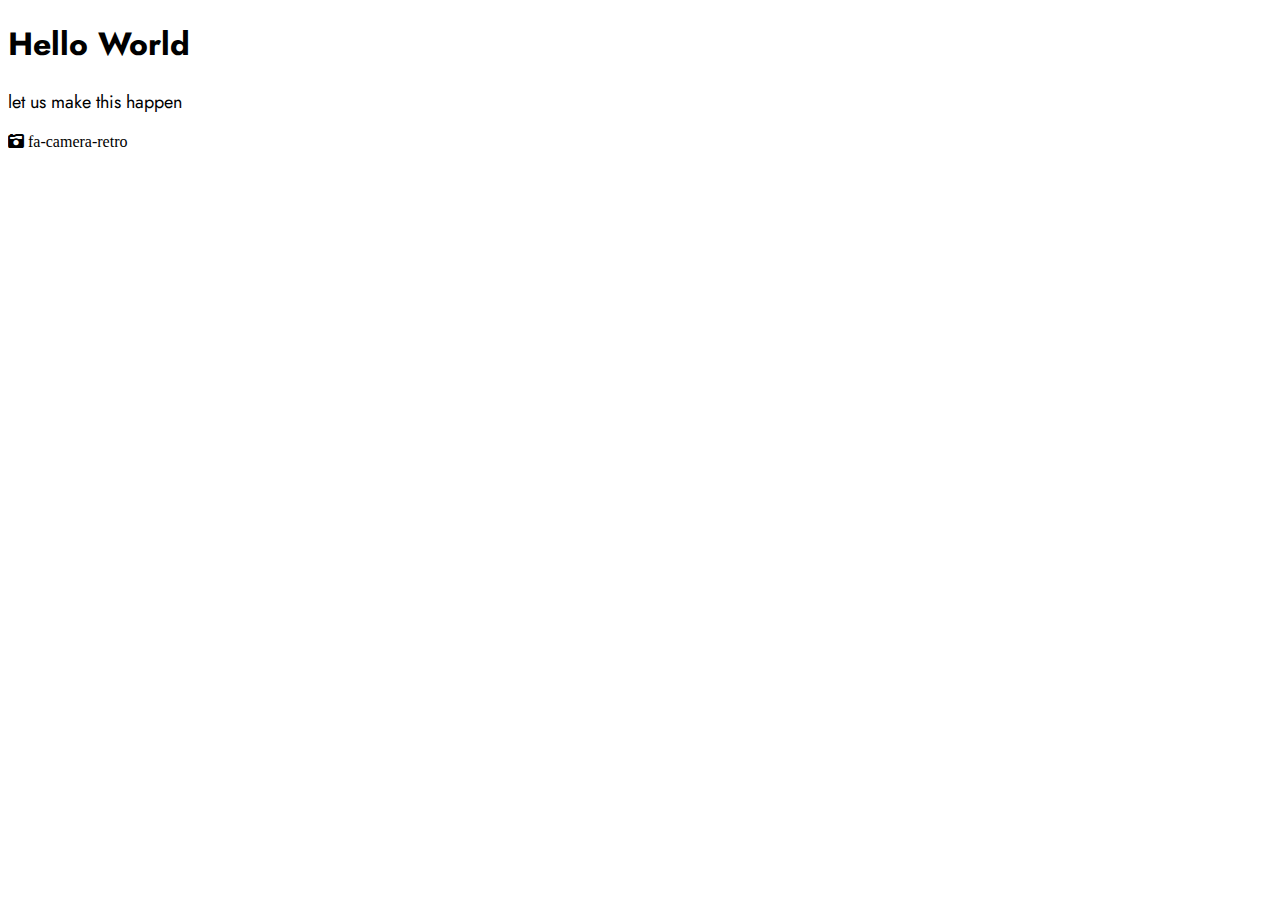
<file: index.html>
<!DOCTYPE html>
<html lang="en">
  <head>
    <meta charset="UTF-8" />
    <meta name="viewport" content="width=device-width, initial-scale=1.0" />
    <link
      href="https://cdn.jsdelivr.net/npm/bootstrap@5.3.5/dist/css/bootstrap.min.css"
      rel="stylesheet"
      integrity="sha384-SgOJa3DmI69IUzQ2PVdRZhwQ+dy64/BUtbMJw1MZ8t5HZApcHrRKUc4W0kG879m7"
      crossorigin="anonymous"
    />
    <link rel="stylesheet" href="/styles/styles.css" />
    <link rel="preconnect" href="https://fonts.googleapis.com" />
    <link rel="preconnect" href="https://fonts.gstatic.com" crossorigin />
    <link
      href="https://fonts.googleapis.com/css2?family=Jost:ital,wght@0,100..900;1,100..900&family=Roboto:ital,wght@0,100..900;1,100..900&display=swap"
      rel="stylesheet"
    />
    <link
      rel="stylesheet"
      href="https://cdnjs.cloudflare.com/ajax/libs/font-awesome/6.7.2/css/all.min.css"
    />

    <title>Art by Dolapo James</title>
  </head>
  <body>
    <div>
      <h1>Hello World</h1>
      <p>let us make this happen</p>
      <i class="fa fa-camera-retro"></i> fa-camera-retro
    </div>

    <script
      src="https://cdn.jsdelivr.net/npm/bootstrap@5.3.5/dist/js/bootstrap.bundle.min.js"
      integrity="sha384-k6d4wzSIapyDyv1kpU366/PK5hCdSbCRGRCMv+eplOQJWyd1fbcAu9OCUj5zNLiq"
      crossorigin="anonymous"
    ></script>
  </body>
</html>
</file>
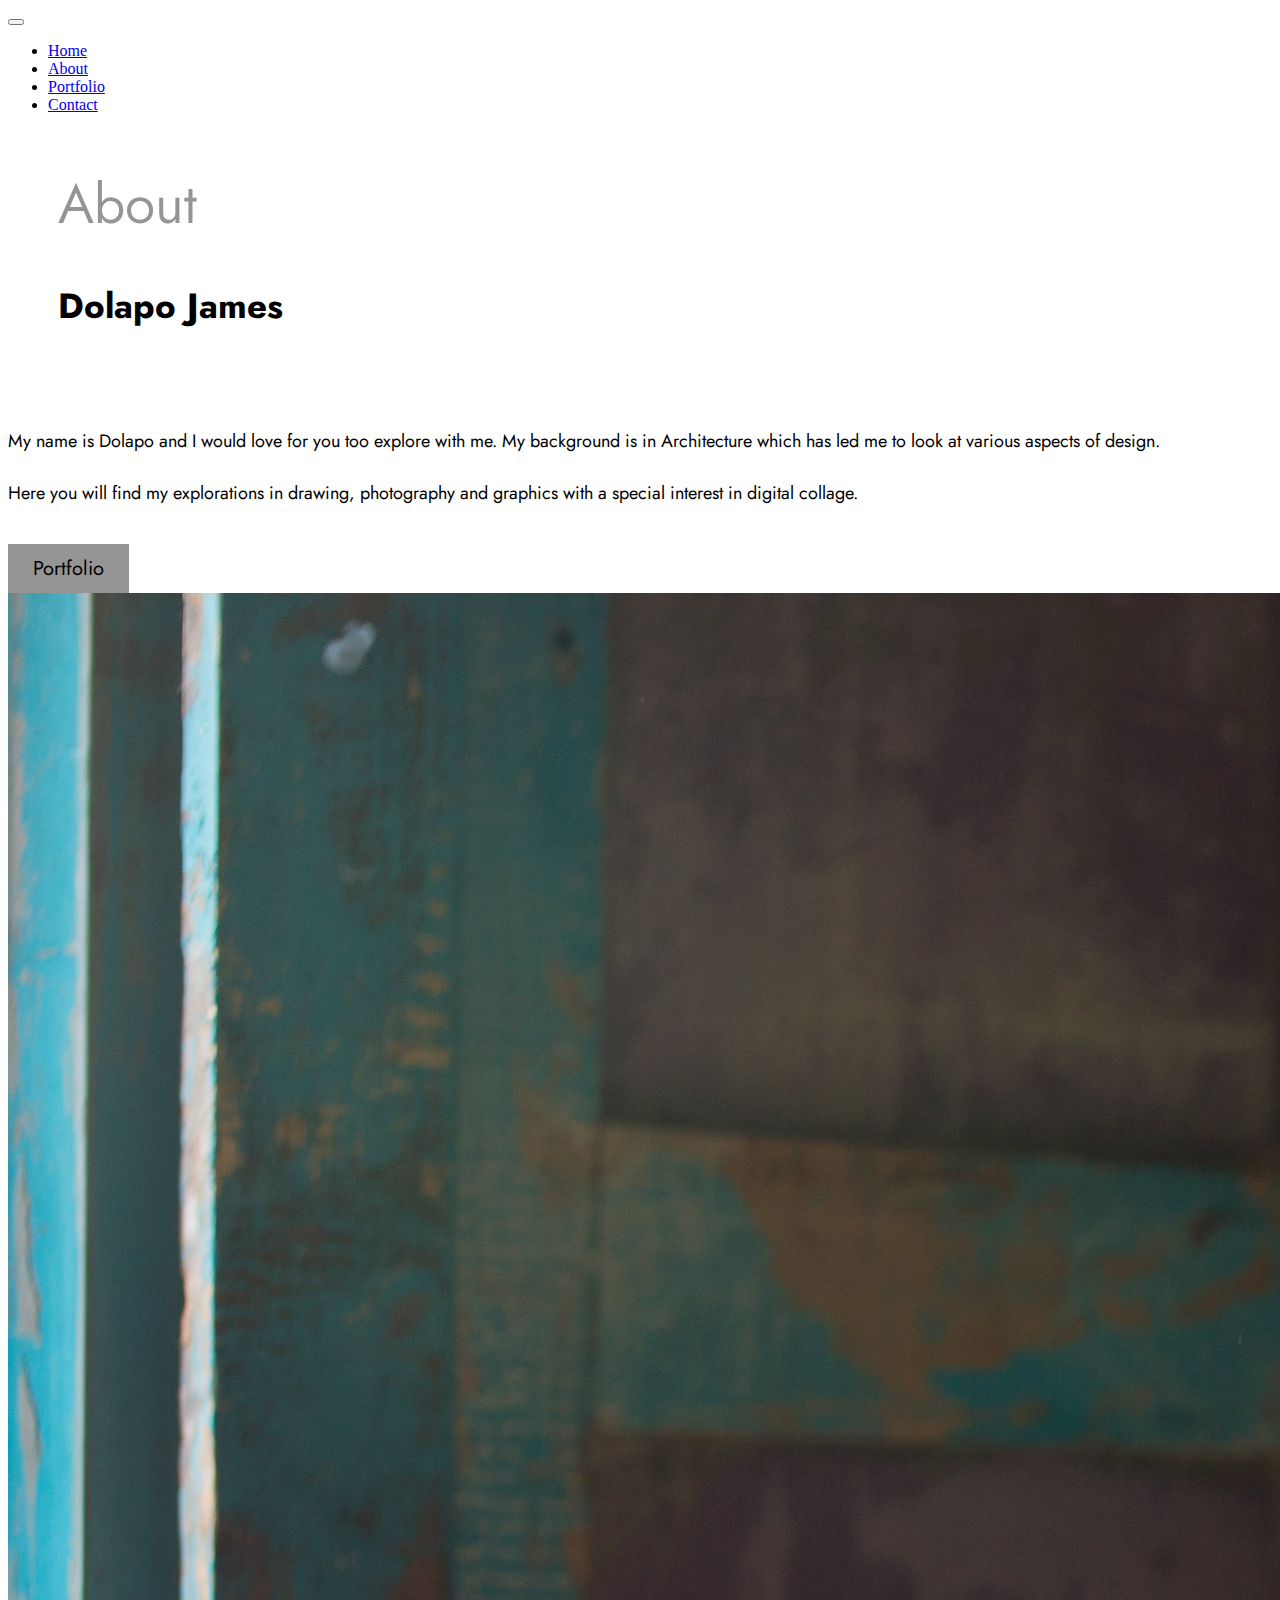
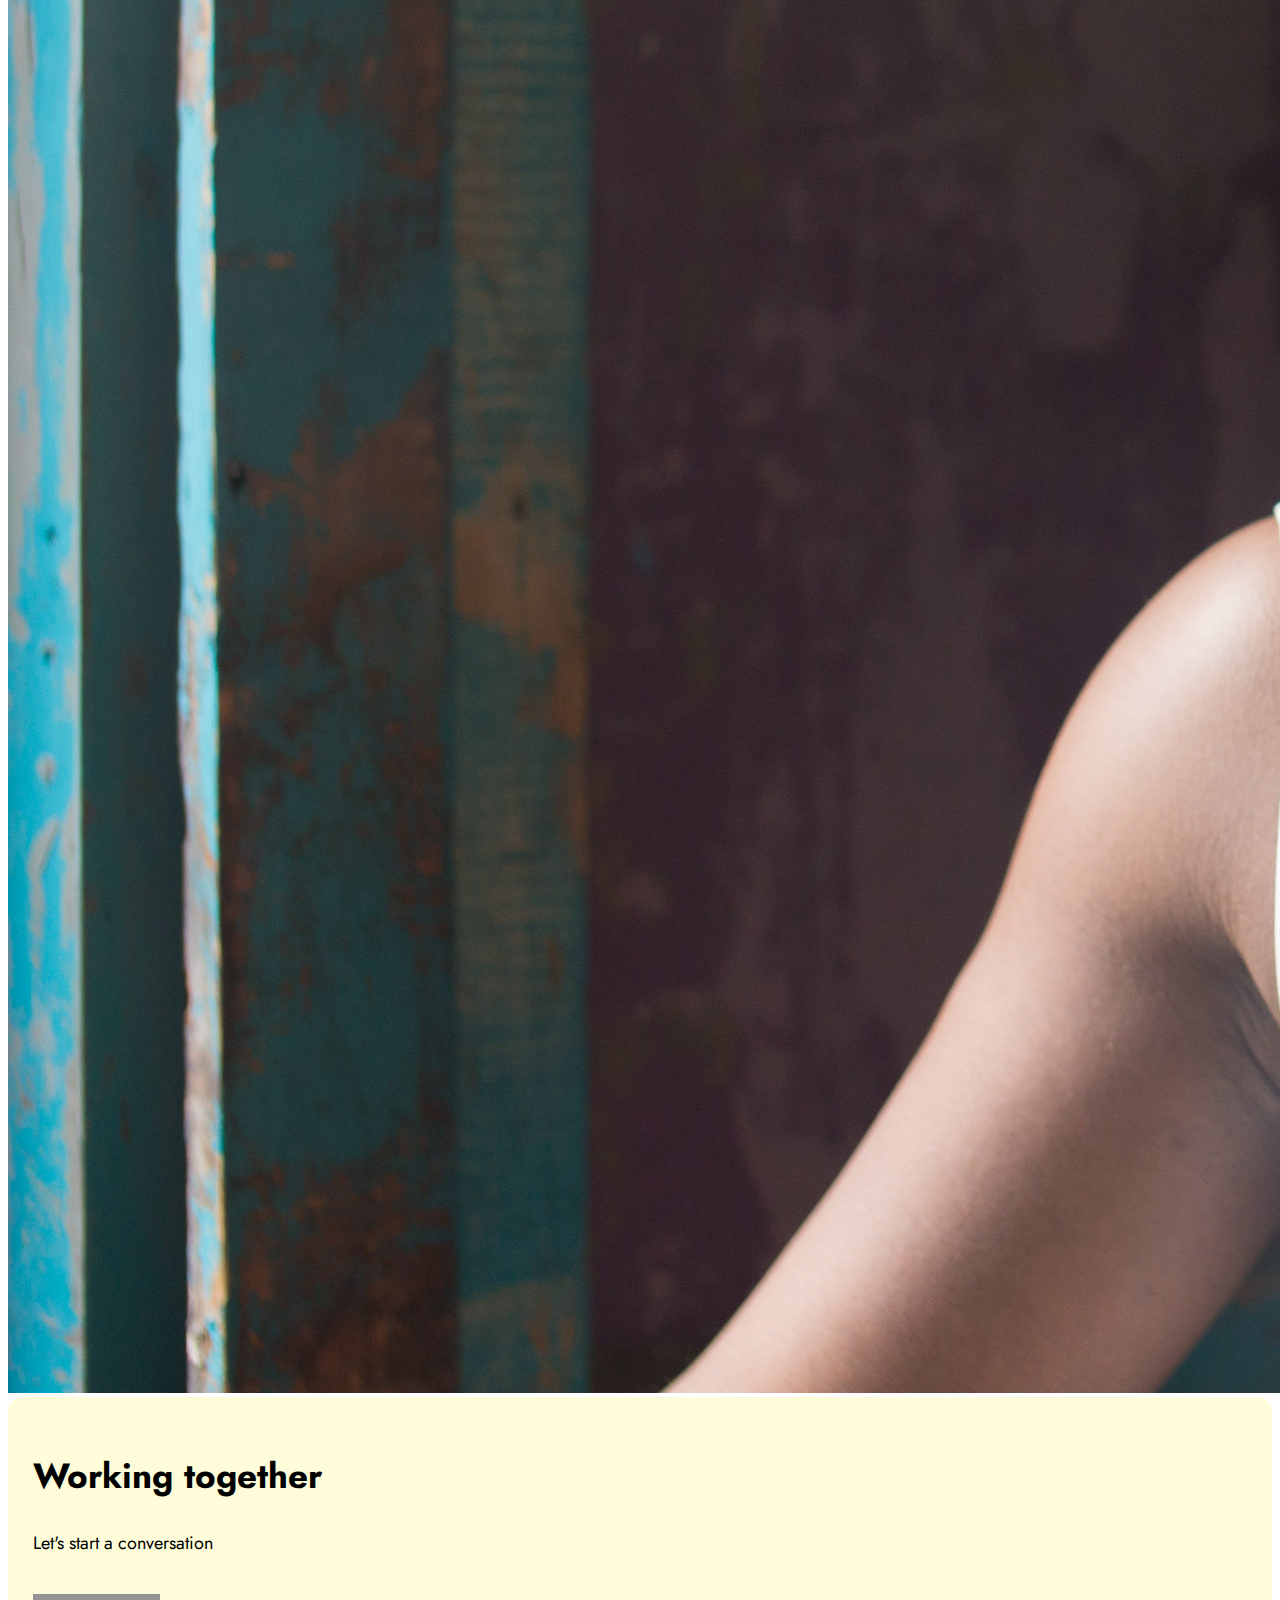
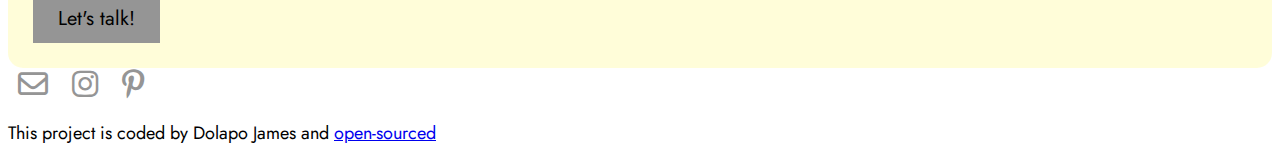
<file: about.html>
<!DOCTYPE html>
<html lang="en">
  <head>
    <meta charset="UTF-8" />
    <meta name="viewport" content="width=device-width, initial-scale=1.0" />
    <link
      href="https://cdn.jsdelivr.net/npm/bootstrap@5.3.6/dist/css/bootstrap.min.css"
      rel="stylesheet"
      integrity="sha384-4Q6Gf2aSP4eDXB8Miphtr37CMZZQ5oXLH2yaXMJ2w8e2ZtHTl7GptT4jmndRuHDT"
      crossorigin="anonymous"
    />

    <link rel="stylesheet" href="/styles/styles.css" />
    <link rel="preconnect" href="https://fonts.googleapis.com" />
    <link rel="preconnect" href="https://fonts.gstatic.com" crossorigin />
    <link
      href="https://fonts.googleapis.com/css2?family=Jost:ital,wght@0,100..900;1,100..900&family=Roboto:ital,wght@0,100..900;1,100..900&display=swap"
      rel="stylesheet"
    />
    <link
      rel="stylesheet"
      href="https://cdnjs.cloudflare.com/ajax/libs/font-awesome/6.7.2/css/all.min.css"
    />
    <meta name="description" content="About Dolapo James and her design work" />

    <title>About Dolapo James</title>
  </head>
  <body>
    <nav class="navbar navbar-expand-lg bg-body-none">
      <div class="container-fluid">
        <a class="navbar-brand" href="#"></a>
        <button
          class="navbar-toggler"
          type="button"
          data-bs-toggle="collapse"
          data-bs-target="#navbarNav"
          aria-controls="navbarNav"
          aria-expanded="false"
          aria-label="Toggle navigation"
        >
          <span class="navbar-toggler-icon"></span>
        </button>
        <div
          class="collapse navbar-collapse justify-content-end"
          id="navbarNav"
        >
          <ul class="navbar-nav nav-underline">
            <li class="nav-item">
              <a class="nav-link" href="/">Home</a>
            </li>
            <li class="nav-item">
              <a class="nav-link active" href="/about.html" title="about Dolapo"
                >About</a
              >
            </li>
            <li class="nav-item">
              <a class="nav-link" href="/portfolio.html" title="view my work"
                >Portfolio</a
              >
            </li>
            <li class="nav-item">
              <a class="nav-link" href="/contact.html" title="contact Dolapo"
                >Contact</a
              >
            </li>
          </ul>
        </div>
      </div>
    </nav>

    <div class="hero-container">
      <h1>About</h1>
      <h2>Dolapo James</h2>
    </div>
    <div class="container">
      <div class="row">
        <div class="col-sm-6">
          <div class="about-description">
            <p>
              My name is Dolapo and I would love for you too explore with me. My
              background is in Architecture which has led me to look at various
              aspects of design.
              <br />
              <br />

              Here you will find my explorations in drawing, photography and
              graphics with a special interest in digital collage.
            </p>
            <a href="/portfolio.html"
              ><button type="button" class="btn btn-secondary">
                Portfolio
              </button></a
            >
          </div>
        </div>
        <div class="col-sm-6">
          <img
            src="/images/Dolapo James- Benedetto Photos.jpg"
            alt="portrait photo of Dolapo James"
            class="img-fluid rounded"
          />
        </div>
      </div>
    </div>
    <script
      src="https://cdn.jsdelivr.net/npm/bootstrap@5.3.6/dist/js/bootstrap.bundle.min.js"
      integrity="sha384-j1CDi7MgGQ12Z7Qab0qlWQ/Qqz24Gc6BM0thvEMVjHnfYGF0rmFCozFSxQBxwHKO"
      crossorigin="anonymous"
    ></script>

    <div class="container mt-5">
      <footer class="inquire-call-to-action d-flex justify-content-between">
        <div>
          <h2>Working together</h2>
          <p>Let's start a conversation</p>
        </div>
        <div>
          <a href="/contact.html"
            ><button type="button" class="btn btn-secondary mt-4 p-2">
              Let's talk!
            </button></a
          >
        </div>
      </footer>
      <footer class="social-links text-center mt-3">
        <a href="mailto:oludolapo@hotmail.com"
          ><i class="fa-regular fa-envelope"></i
        ></a>

        <a href="https://www.instagram.com/bydolapojames" target="_blank"
          ><i class="fa-brands fa-instagram"></i
        ></a>
        <a href="https://uk.pinterest.com/oludolapojames/" target="_blank"
          ><i class="fa-brands fa-pinterest-p"></i
        ></a>
      </footer>
      <p class="text-center mt-5">
        This project is coded by Dolapo James and
        <a
          href="https://github.com/dolapojames/art-dolapo-james"
          target="_blank"
          >open-sourced</a
        >
      </p>
    </div>
  </body>
</html>
</file>
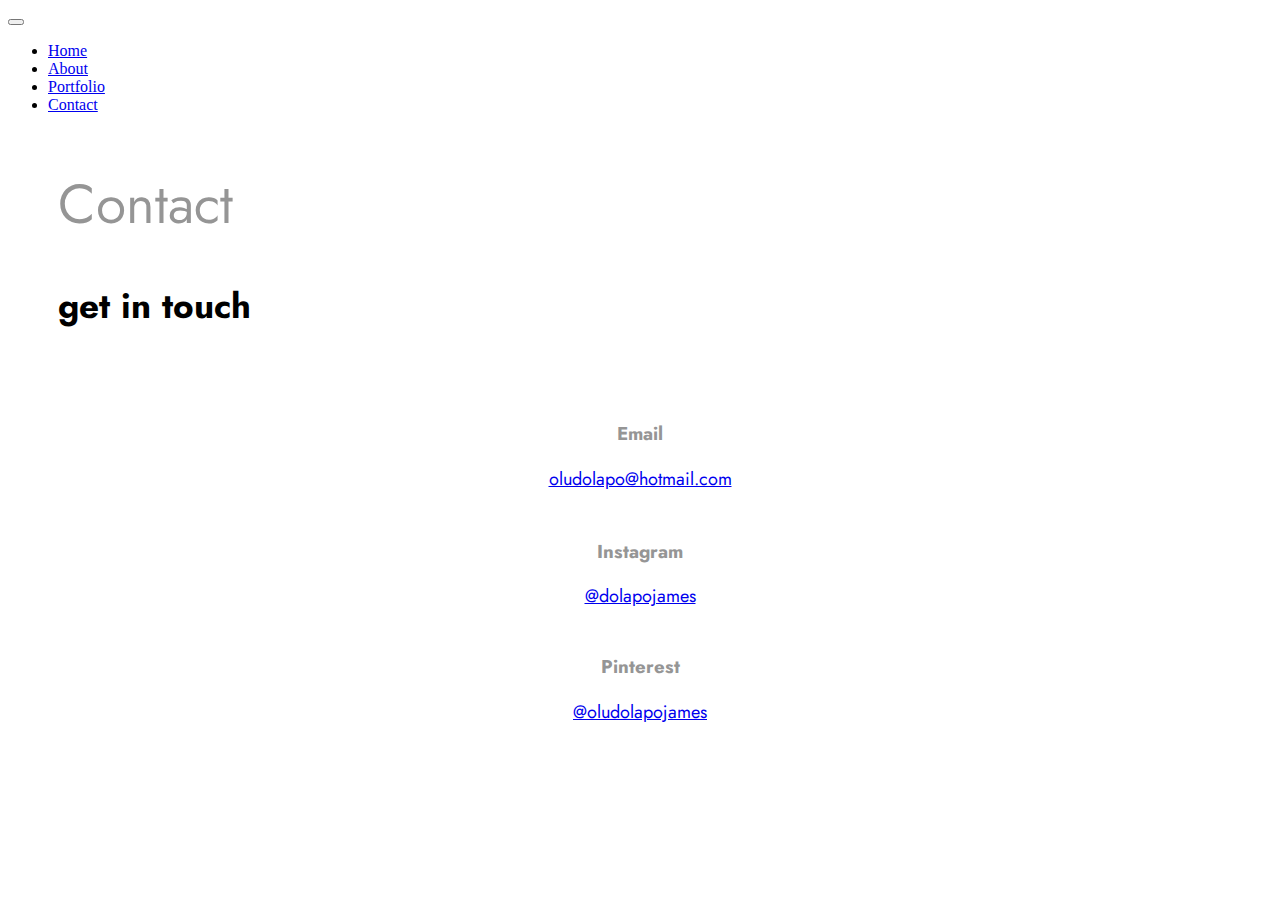
<file: contact.html>
<!DOCTYPE html>
<html lang="en">
  <head>
    <meta charset="UTF-8" />
    <meta name="viewport" content="width=device-width, initial-scale=1.0" />
    <link
      href="https://cdn.jsdelivr.net/npm/bootstrap@5.3.6/dist/css/bootstrap.min.css"
      rel="stylesheet"
      integrity="sha384-4Q6Gf2aSP4eDXB8Miphtr37CMZZQ5oXLH2yaXMJ2w8e2ZtHTl7GptT4jmndRuHDT"
      crossorigin="anonymous"
    />

    <link rel="stylesheet" href="/styles/styles.css" />
    <link rel="preconnect" href="https://fonts.googleapis.com" />
    <link rel="preconnect" href="https://fonts.gstatic.com" crossorigin />
    <link
      href="https://fonts.googleapis.com/css2?family=Jost:ital,wght@0,100..900;1,100..900&family=Roboto:ital,wght@0,100..900;1,100..900&display=swap"
      rel="stylesheet"
    />
    <link
      rel="stylesheet"
      href="https://cdnjs.cloudflare.com/ajax/libs/font-awesome/6.7.2/css/all.min.css"
    />

    <title>Contact</title>
  </head>
  <body>
    <nav class="navbar navbar-expand-lg bg-body-none">
      <div class="container-fluid">
        <a class="navbar-brand" href="#"></a>
        <button
          class="navbar-toggler"
          type="button"
          data-bs-toggle="collapse"
          data-bs-target="#navbarNav"
          aria-controls="navbarNav"
          aria-expanded="false"
          aria-label="Toggle navigation"
        >
          <span class="navbar-toggler-icon"></span>
        </button>
        <div
          class="collapse navbar-collapse justify-content-end"
          id="navbarNav"
        >
          <ul class="navbar-nav nav-underline">
            <li class="nav-item">
              <a class="nav-link" href="/">Home</a>
            </li>
            <li class="nav-item">
              <a class="nav-link" href="/about.html">About</a>
            </li>
            <li class="nav-item">
              <a class="nav-link" href="/portfolio.html">Portfolio</a>
            </li>
            <li class="nav-item">
              <a class="nav-link active" href="/contact.html">Contact</a>
            </li>
          </ul>
        </div>
      </div>
    </nav>

    <div class="hero-container">
      <h1>Contact</h1>
      <h2>get in touch</h2>
    </div>
    <div class="container contact-container">
      <h3>Email</h3>
      <p>
        <a href="mailto:oludolapo@hotmail.com" title="Send an email"
          >oludolapo@hotmail.com</a
        >
      </p>

      <br />
      <h3>Instagram</h3>
      <p>
        <a href="https://www.instagram.com/bydolapojames" target="_blank"
          >@dolapojames</a
        >
        <br />
        <br />
      </p>
      <h3>Pinterest</h3>
      <p>
        <a href="https://uk.pinterest.com/oludolapojames/" target="_blank"
          >@oludolapojames</a
        >
      </p>
    </div>
    <script
      src="https://cdn.jsdelivr.net/npm/bootstrap@5.3.6/dist/js/bootstrap.bundle.min.js"
      integrity="sha384-j1CDi7MgGQ12Z7Qab0qlWQ/Qqz24Gc6BM0thvEMVjHnfYGF0rmFCozFSxQBxwHKO"
      crossorigin="anonymous"
    ></script>
  </body>
</html>
</file>
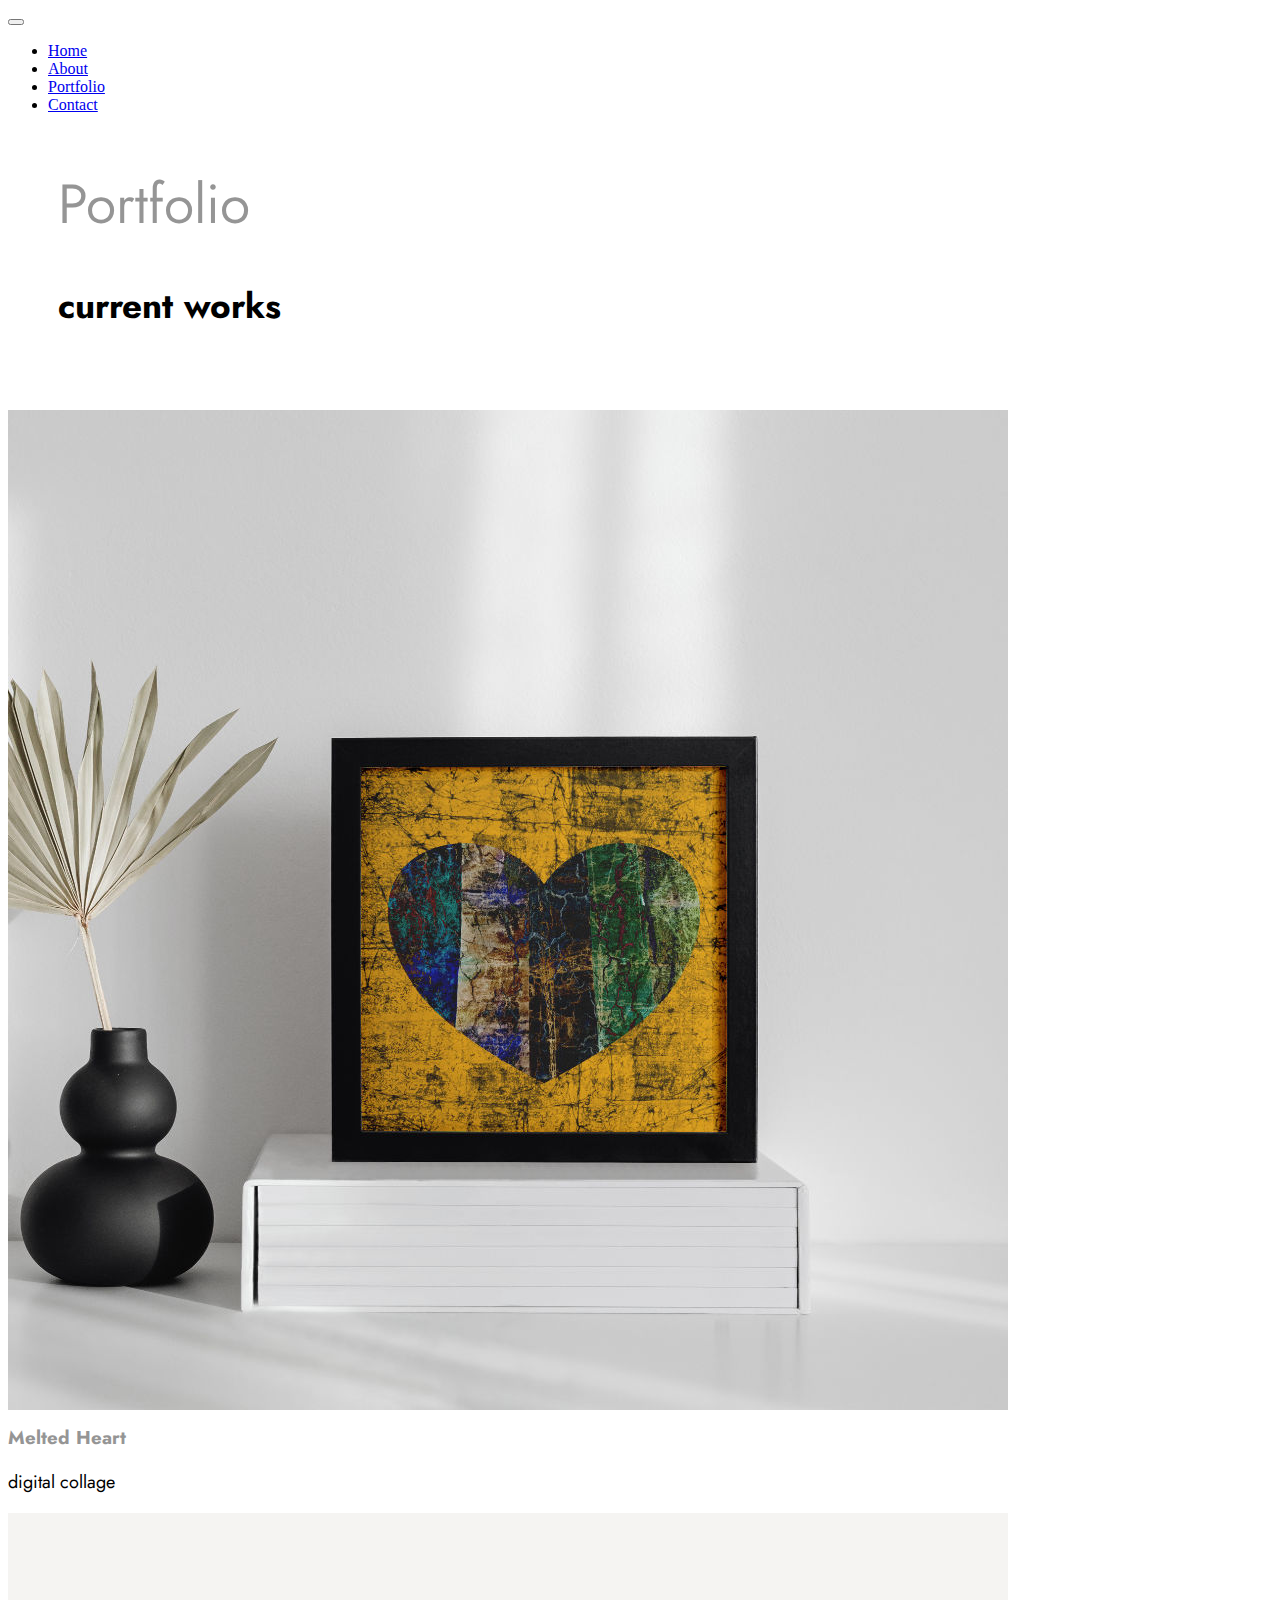
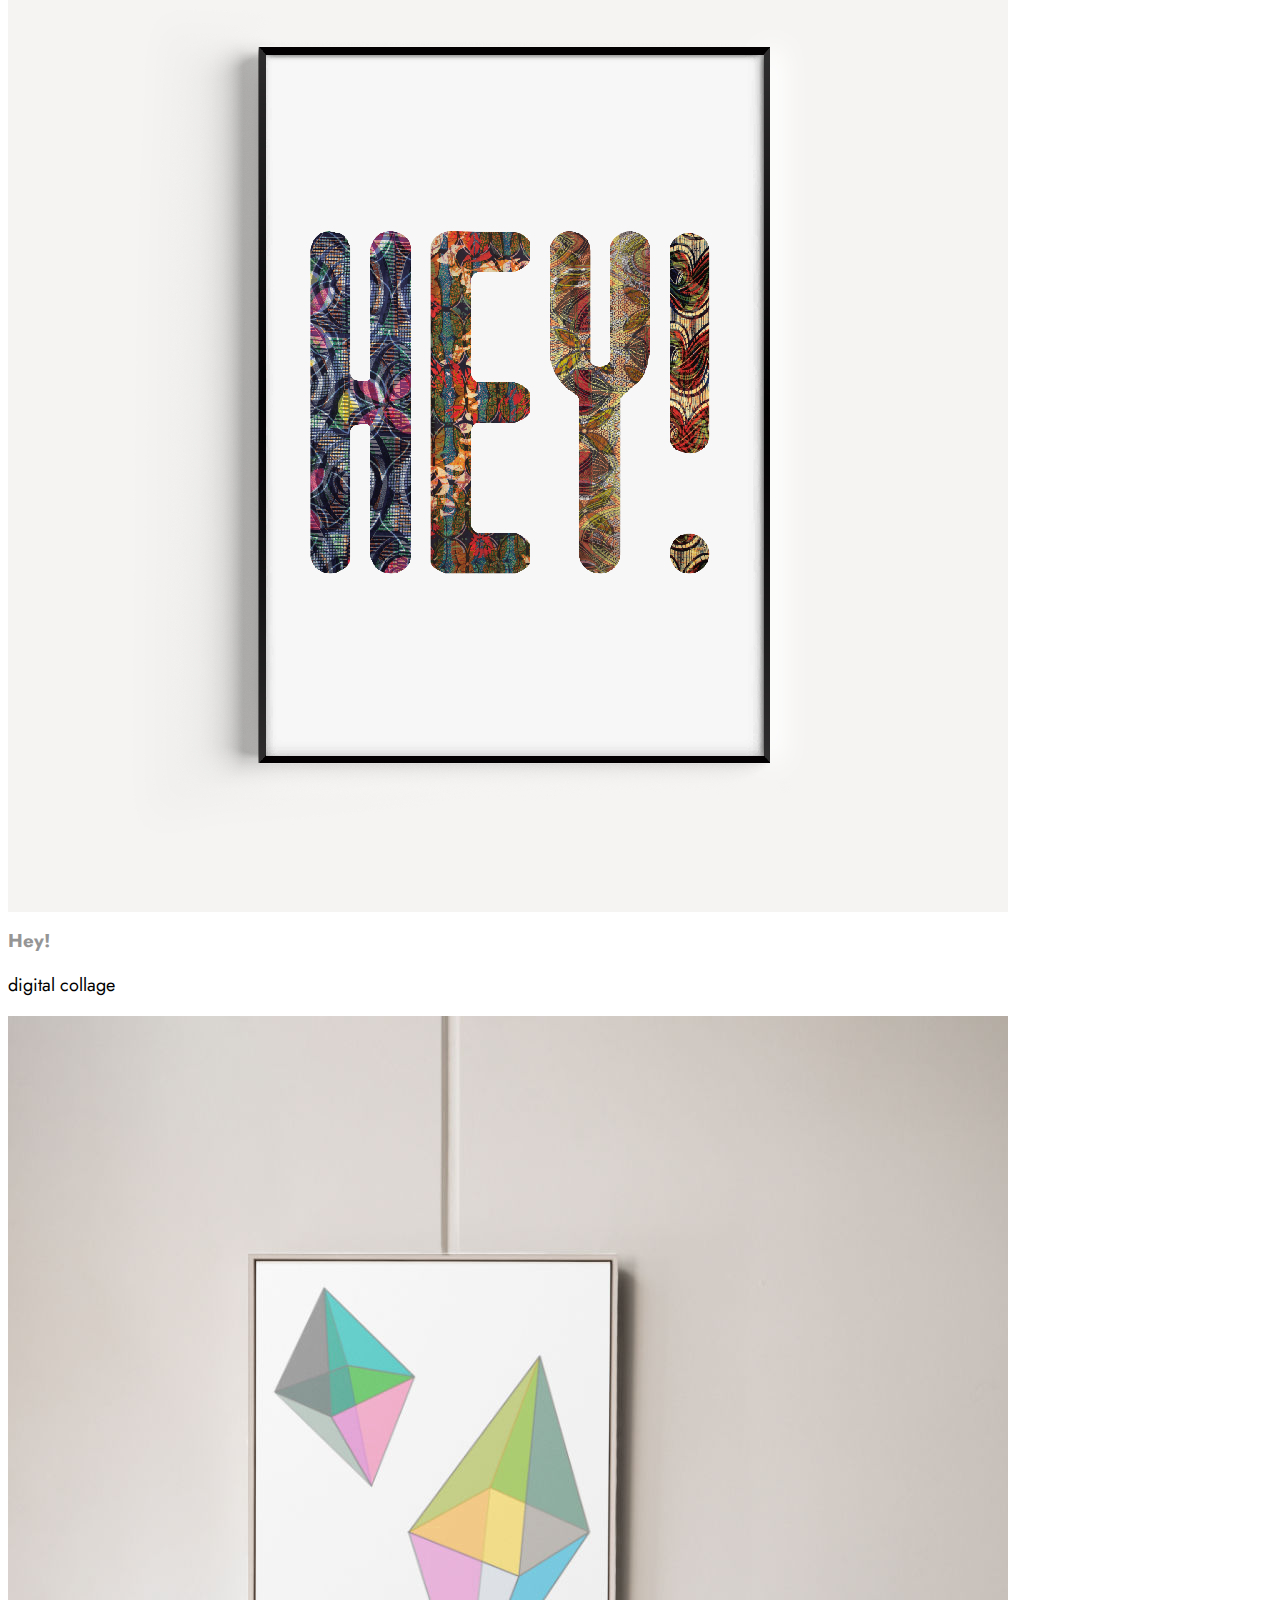
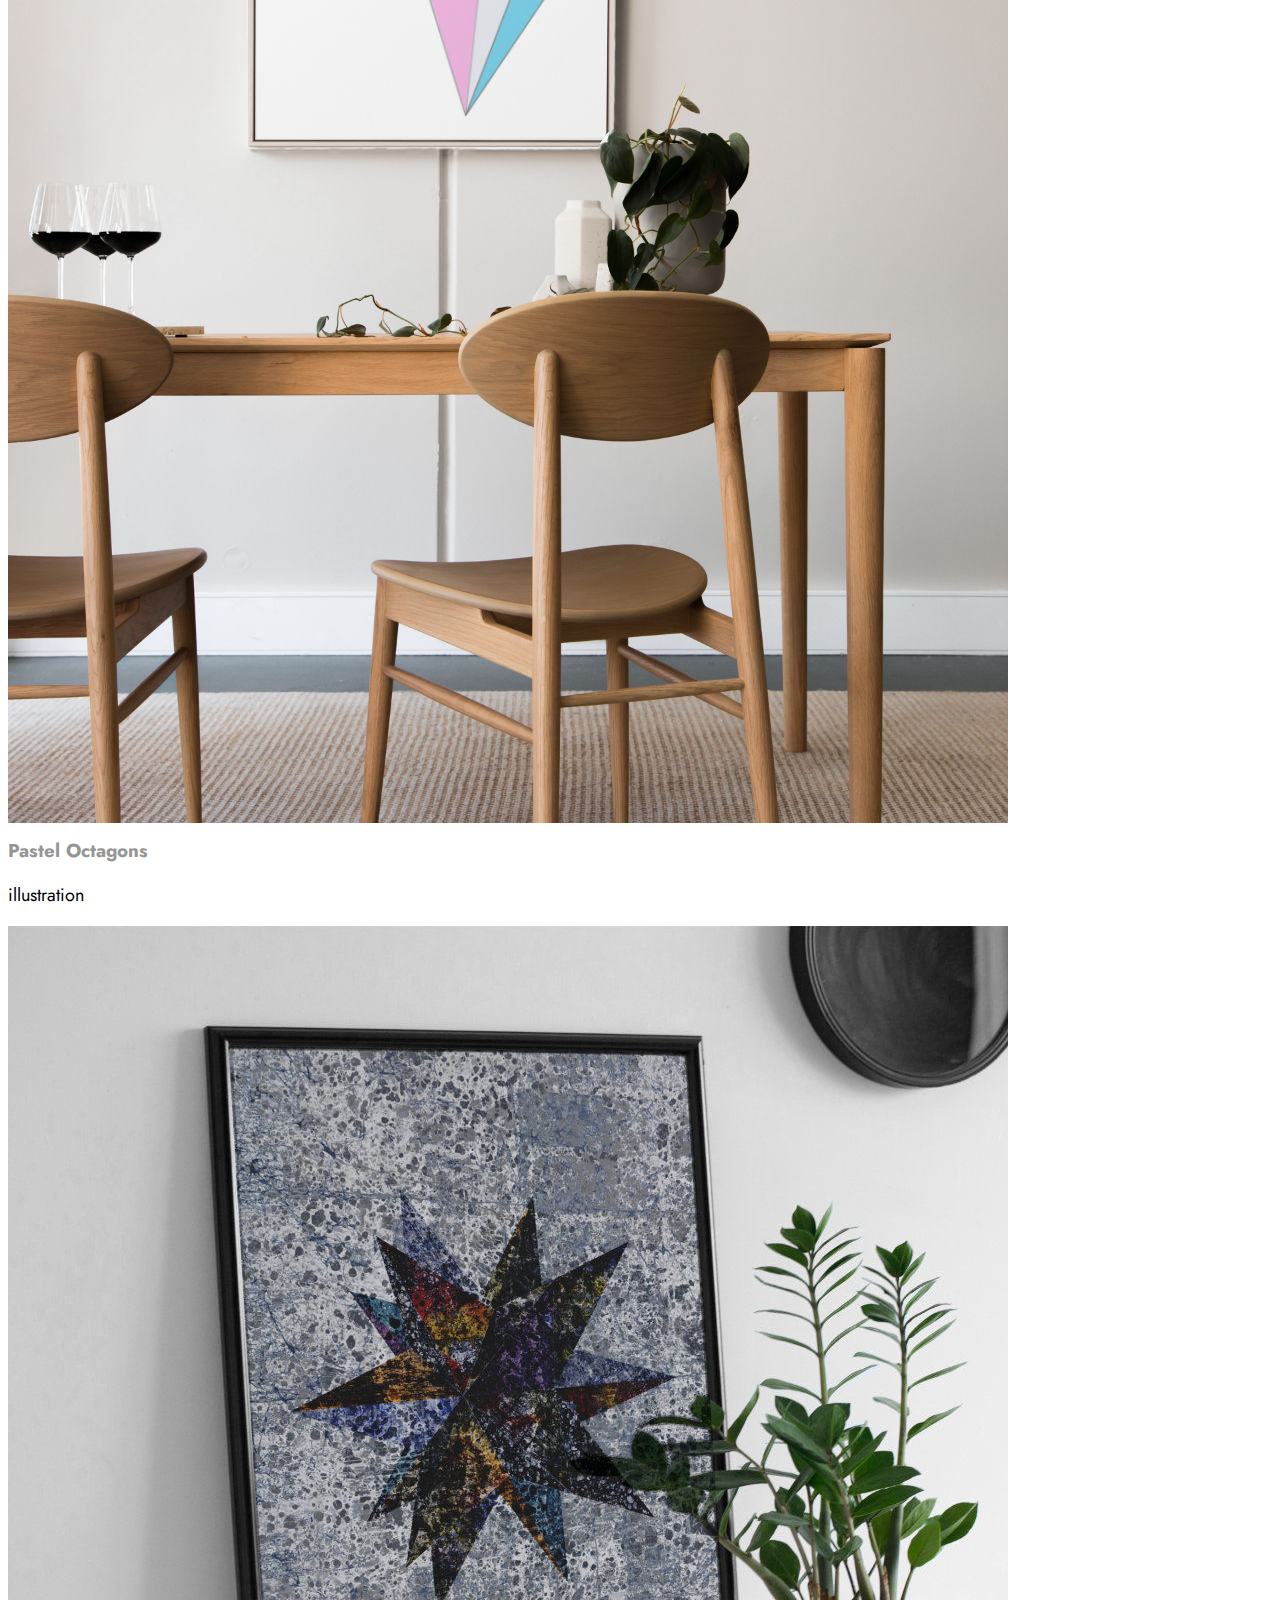
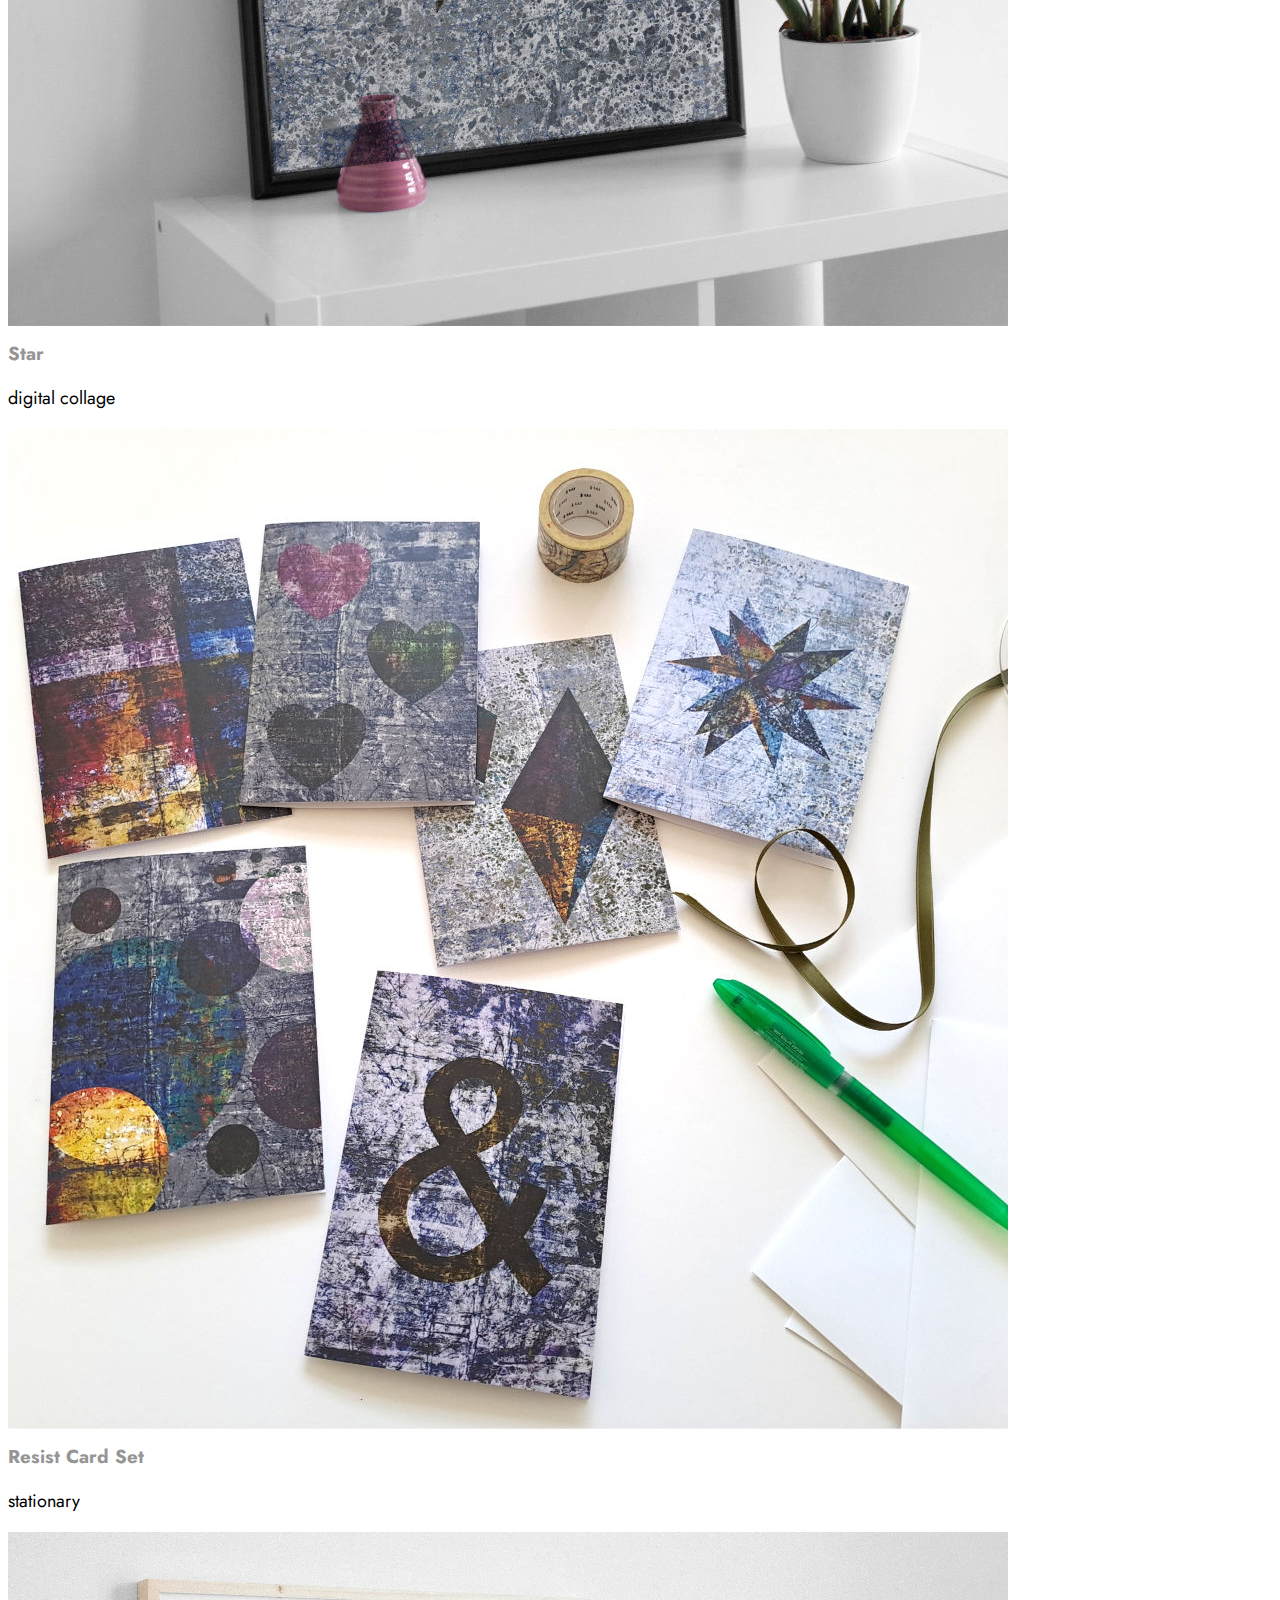
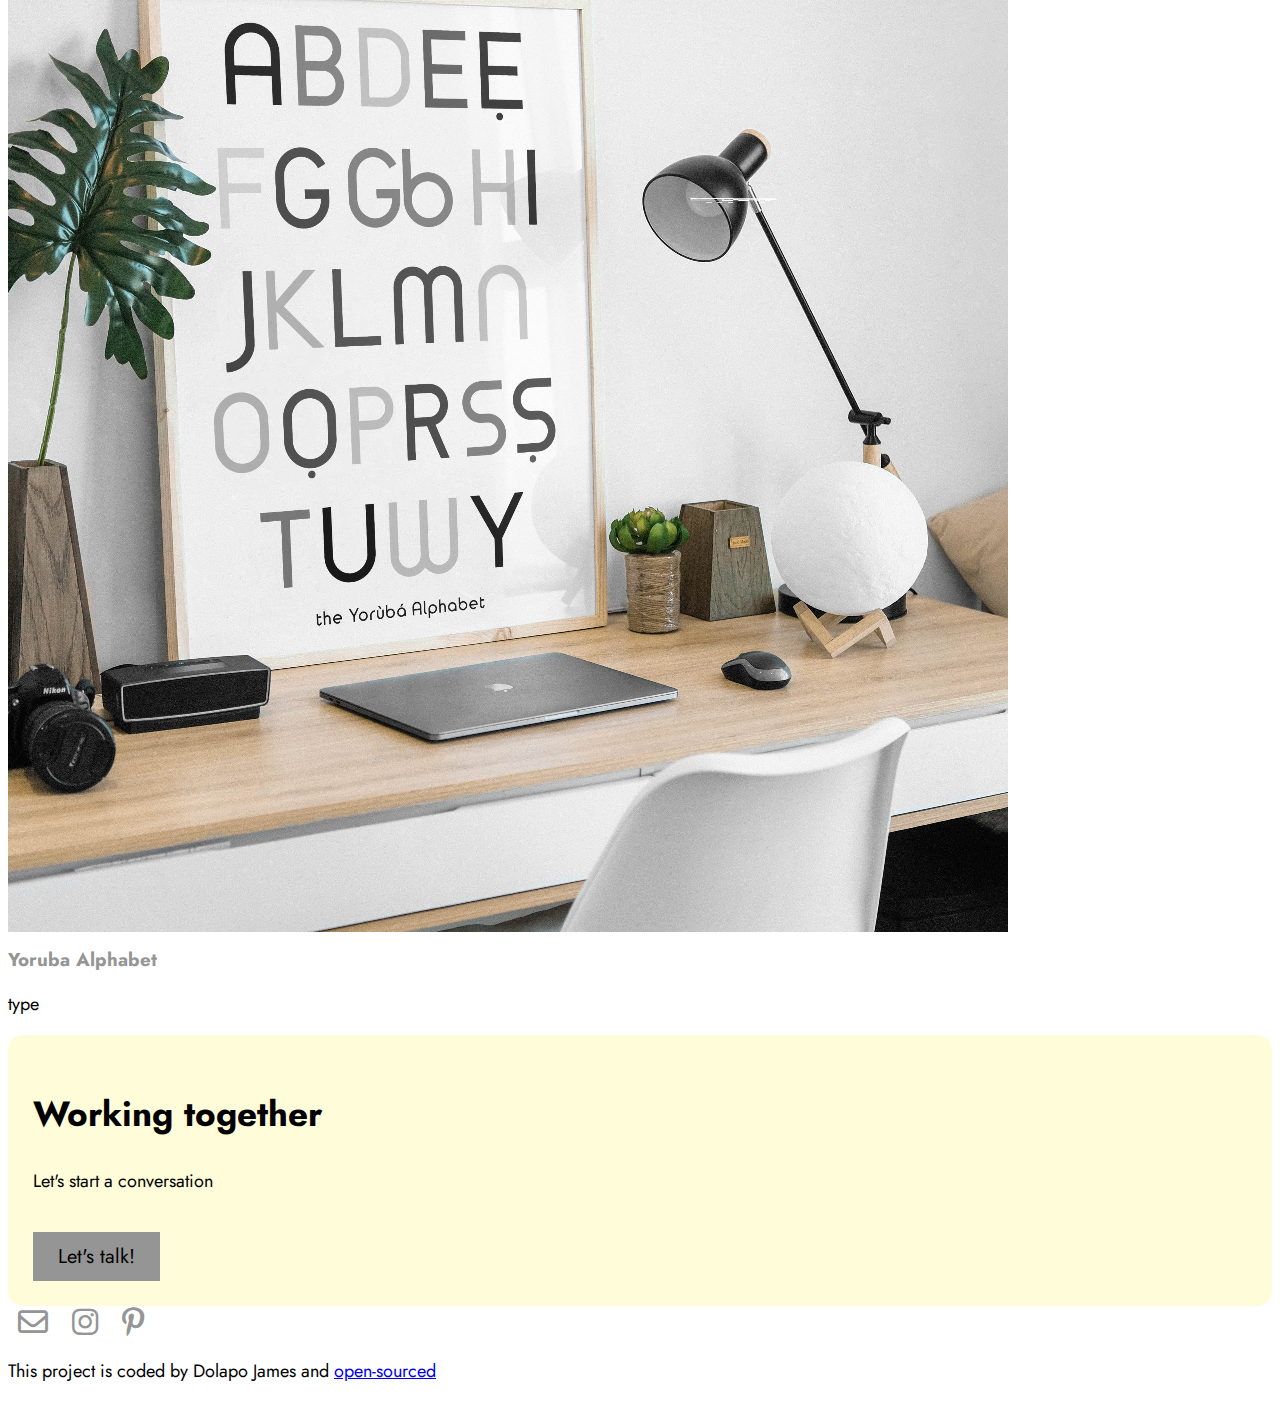
<file: portfolio.html>
<!DOCTYPE html>
<html lang="en">
  <head>
    <meta charset="UTF-8" />
    <meta name="viewport" content="width=device-width, initial-scale=1.0" />
    <link
      href="https://cdn.jsdelivr.net/npm/bootstrap@5.3.6/dist/css/bootstrap.min.css"
      rel="stylesheet"
      integrity="sha384-4Q6Gf2aSP4eDXB8Miphtr37CMZZQ5oXLH2yaXMJ2w8e2ZtHTl7GptT4jmndRuHDT"
      crossorigin="anonymous"
    />

    <link rel="stylesheet" href="/styles/styles.css" />
    <link rel="preconnect" href="https://fonts.googleapis.com" />
    <link rel="preconnect" href="https://fonts.gstatic.com" crossorigin />
    <link
      href="https://fonts.googleapis.com/css2?family=Jost:ital,wght@0,100..900;1,100..900&family=Roboto:ital,wght@0,100..900;1,100..900&display=swap"
      rel="stylesheet"
    />
    <link
      rel="stylesheet"
      href="https://cdnjs.cloudflare.com/ajax/libs/font-awesome/6.7.2/css/all.min.css"
    />
    <meta
      name="description"
      content="current art and design work by Dolapo James"
    />
    <title>Portfolio by Dolapo James</title>
  </head>
  <body>
    <nav class="navbar navbar-expand-lg bg-body-none">
      <div class="container-fluid">
        <a class="navbar-brand" href="#"></a>
        <button
          class="navbar-toggler"
          type="button"
          data-bs-toggle="collapse"
          data-bs-target="#navbarNav"
          aria-controls="navbarNav"
          aria-expanded="false"
          aria-label="Toggle navigation"
        >
          <span class="navbar-toggler-icon"></span>
        </button>
        <div
          class="collapse navbar-collapse justify-content-end"
          id="navbarNav"
        >
          <ul class="navbar-nav nav-underline">
            <li class="nav-item">
              <a class="nav-link" href="/" title="homepage">Home</a>
            </li>
            <li class="nav-item">
              <a class="nav-link" href="/about.html" title="about Dolapo"
                >About</a
              >
            </li>
            <li class="nav-item">
              <a
                class="nav-link active"
                href="/portfolio.html"
                title="view my art"
                >Portfolio</a
              >
            </li>
            <li class="nav-item">
              <a class="nav-link" href="/contact.html" title="contact Dolapo"
                >Contact</a
              >
            </li>
          </ul>
        </div>
      </div>
    </nav>

    <div class="hero-container">
      <h1>Portfolio</h1>
      <h2>current works</h2>
    </div>

    <div class="portfolio-row">
      <div class="container-flex">
        <div class="row p-3">
          <div class="col-md-4">
            <img
              src="/images/Dolapo-James-Wall-Art-2.jpg"
              alt="melted heart digital print"
              class="img-fluid"
            />
            <h3>Melted Heart</h3>
            <p class="text-muted">digital collage</p>
          </div>
          <div class="col-md-4">
            <img
              src="/images/Dolapo-James-Wall-Art-1.jpg"
              alt="hey typography collage"
              class="img-fluid"
            />
            <h3>Hey!</h3>
            <p class="text-muted">digital collage</p>
          </div>
          <div class="col-md-4">
            <img
              src="/images/Dolapo-James-Wall-Art-4.jpg"
              alt=""
              class="img-fluid"
            />
            <h3>Pastel Octagons</h3>
            <p class="text-muted">illustration</p>
          </div>
        </div>
      </div>
      <div class="container-flex">
        <div class="row p-3">
          <div class="col-md-4">
            <img
              src="/images/Dolapo-James-Wall-Art-6.jpg"
              alt=""
              class="img-fluid"
            />
            <h3>Star</h3>
            <p class="text-muted">digital collage</p>
          </div>
          <div class="col-md-4">
            <img
              src="/images/Dolapo-James-Card-Set.jpg"
              alt=""
              class="img-fluid"
            />
            <h3>Resist Card Set</h3>
            <p class="text-muted">stationary</p>
          </div>
          <div class="col-md-4">
            <img
              src="/images/Dolapo-James-Wall-Art-3.jpg"
              alt=""
              class="img-fluid"
            />
            <h3>Yoruba Alphabet</h3>
            <p class="text-muted">type</p>
          </div>
        </div>
      </div>
    </div>
    <script
      src="https://cdn.jsdelivr.net/npm/bootstrap@5.3.6/dist/js/bootstrap.bundle.min.js"
      integrity="sha384-j1CDi7MgGQ12Z7Qab0qlWQ/Qqz24Gc6BM0thvEMVjHnfYGF0rmFCozFSxQBxwHKO"
      crossorigin="anonymous"
    ></script>

    <div class="container mt-5">
      <footer class="inquire-call-to-action d-flex justify-content-between">
        <div>
          <h2>Working together</h2>
          <p>Let's start a conversation</p>
        </div>
        <div>
          <a href="/contact.html"
            ><button type="button" class="btn btn-secondary mt-4 p-2">
              Let's talk!
            </button></a
          >
        </div>
      </footer>
      <footer class="social-links text-center mt-3">
        <a href="mailto:oludolapo@hotmail.com" title="email Dolapo"
          ><i class="fa-regular fa-envelope"></i
        ></a>

        <a href="https://www.instagram.com/bydolapojames" target="_blank"
          ><i class="fa-brands fa-instagram"></i
        ></a>
        <a href="https://uk.pinterest.com/oludolapojames/" target="_blank"
          ><i class="fa-brands fa-pinterest-p"></i
        ></a>
      </footer>
      <p class="text-center mt-5">
        This project is coded by Dolapo James and
        <a
          href="https://github.com/dolapojames/art-dolapo-james"
          target="_blank"
          >open-sourced</a
        >
      </p>
    </div>
  </body>
</html>
</file>
<file: styles/styles.css>
:root {
  --accent-color: #ffef00;
  --primary-color: #959595;
}

h1,
h2,
h3,
h4,
h5,
p {
  font-family: "Jost", sans-serif;
}
h2 {
  font-size: 35px;
}
h3 {
  color: var(--primary-color);
  margin-top: 10px;
}
p {
  font-size: 18px;
}

.hero-container {
  margin-left: 50px;
  margin-top: 50px;
  padding-bottom: 50px;
}
.hero-container h1 {
  font-size: 55px;
  color: var(--primary-color);
  font-weight: 375;
}
.hero-container h2 {
  font-size: 35px;
}
.hero-container p {
  font-size: 20px;
}
.contact-container {
  text-align: center;
}
.btn-secondary {
  margin-top: 20px;
  padding: 10px 25px;
  font-family: "Jost", sans-serif;
  font-size: 20px;
  background-color: var(--primary-color);
  border: none;
}
.btn-secondary-about {
  margin-top: 20px;
  padding: 10px 25px;
  font-family: "Jost", sans-serif;
  font-size: 20px;
  background-color: var(--primary-color);
  border: none;
}
.btn-outline-secondary {
  border-color: var(--primary-color);
}
.series-description-header h2 {
  color: var(--primary-color);
}
.portfolio-row h3 {
  color: var(--primary-color);
  margin-top: 10px;
  margin-bottom: 0px;
}

@media (max-width: 900px) {
  h1 {
    font-size: 40px;
  }
  h2 {
    font-size: 25px;
    text-align: center;
    margin-top: 10px;
  }
  h3 {
    text-align: center;
  }
  p {
    text-align: center;
  }
  .btn-outline-secondary {
    display: block;
    margin: 0 auto;
  }
  .hero-container {
    margin-left: 0;
  }
  .hero-container h1,
  h2 {
    text-align: center;
  }
  .hero-container button {
    display: none;
  }
  .about-description button {
    display: block;
    margin: 0 auto;
    margin-bottom: 30px;
  }
}
.social-links a {
  color: var(--primary-color);
  font-size: 30px !important;
  padding: 10px;
}
.social-links :hover {
  color: var(--accent-color);
  transition: all 100ms ease-in-out;
}
.inquire-call-to-action {
  background-color: rgba(255, 239, 0, 0.15);
  padding: 25px;
  border-radius: 15px;
}
</file>
